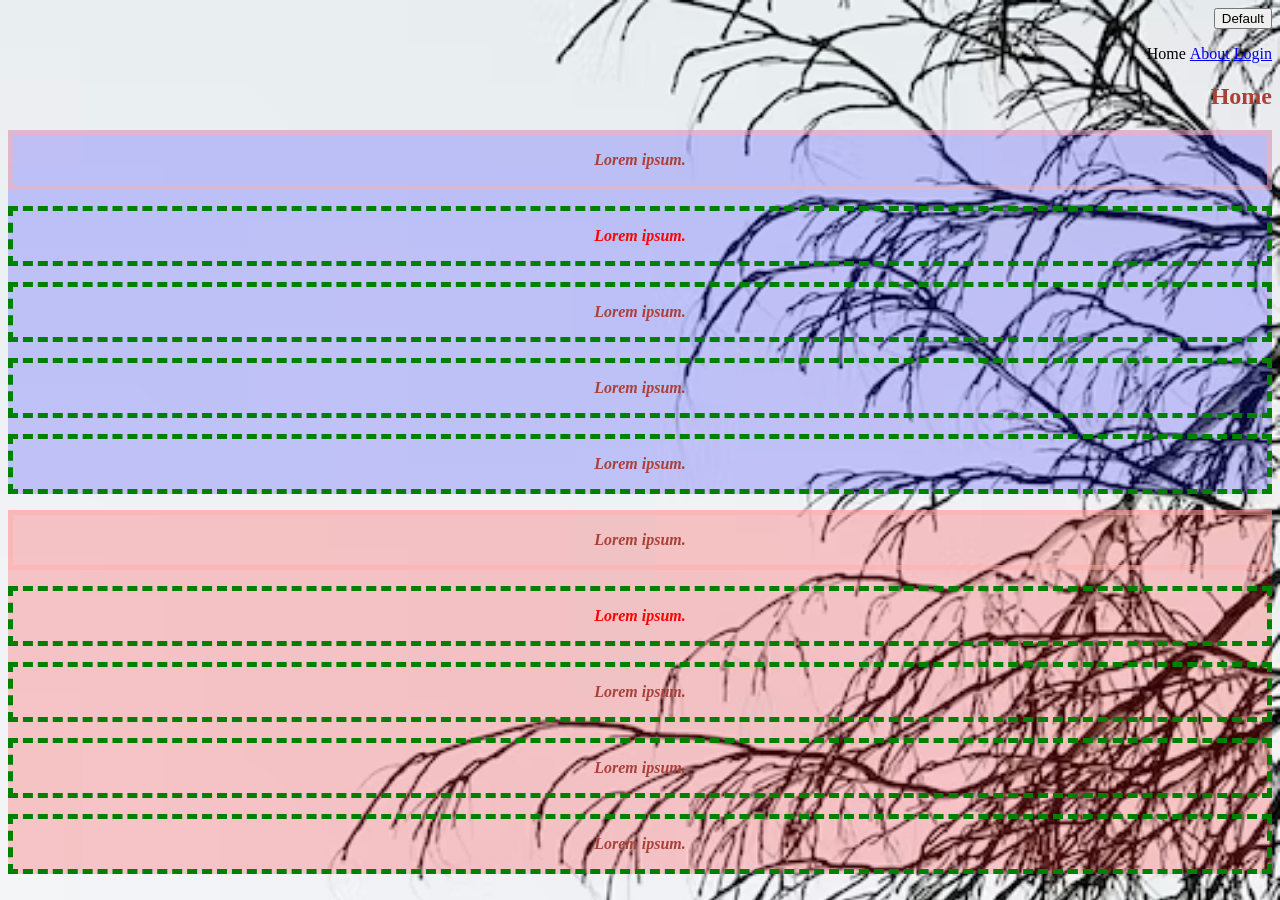
<file: CSS Lesson/index.html>
<!DOCTYPE html>
<html>
<head>
  <title>CSS</title>
  <link rel="stylesheet" type="text/css" href="style.css">
</head>
<body>
  <button class="btn btn-primary">Default</button>
  <header>
    <nav>
      <ul>
        <li>Home</li>
        <li><a href="about.html">About</a></li>
        <li><a href="login.html">Login</a></li>
      </ul>
    </nav>
  </header>
  <section>
    <h2>Home</h2>
    <div id="div1">
      <p>Lorem ipsum.</p>
      <p class="webtext active">Lorem ipsum.</p>
      <p class="webtext">Lorem ipsum.</p>
      <p class="webtext">Lorem ipsum.</p>
      <p class="webtext">Lorem ipsum.</p>
    </div>
    <div id="div2">
      <p>Lorem ipsum.</p>
      <p class="webtext active">Lorem ipsum.</p>
      <p class="webtext">Lorem ipsum.</p>
      <p class="webtext">Lorem ipsum.</p>
      <p class="webtext">Lorem ipsum.</p>
    </div>
  </section>
</body>
</html>
</file>
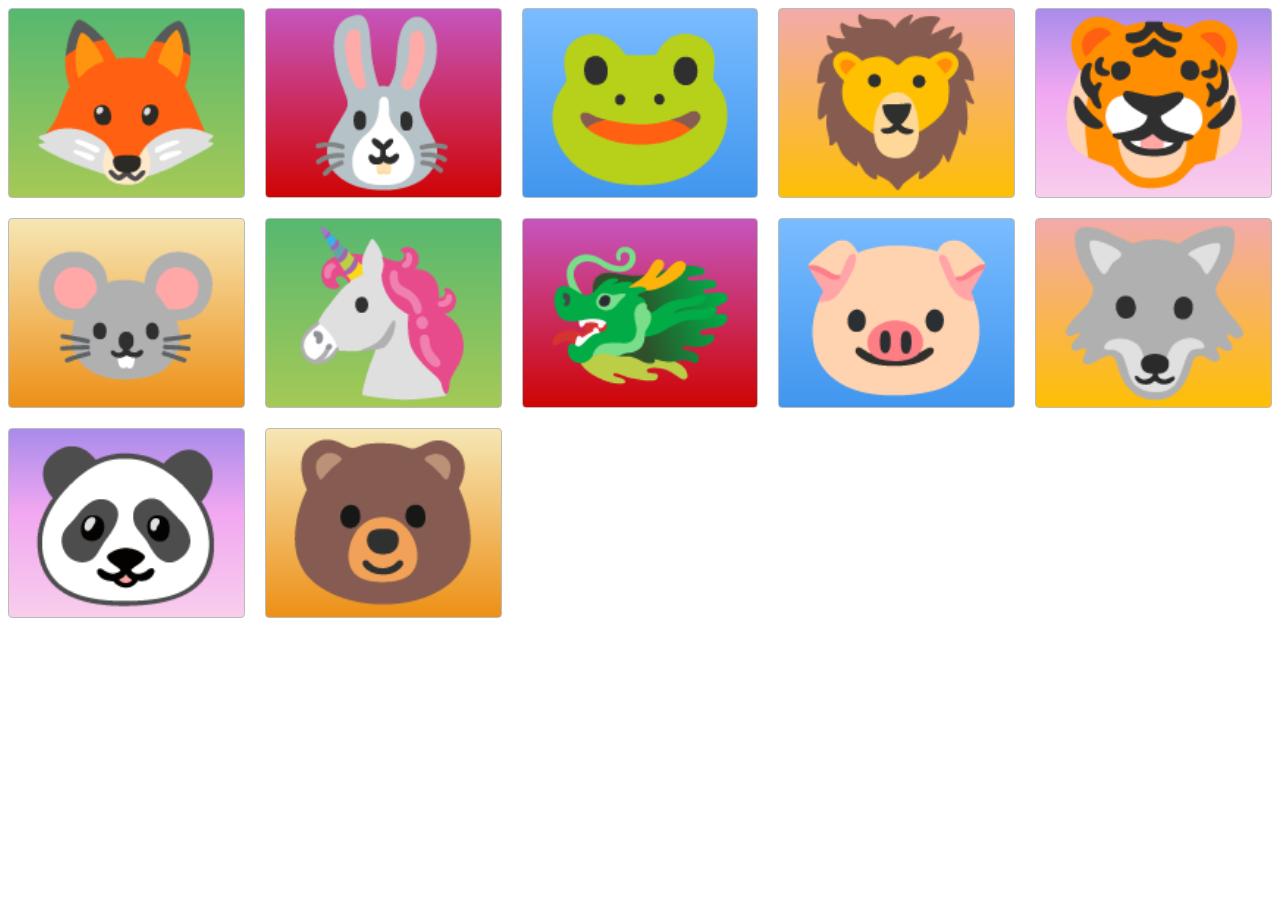
<file: Complete Web Developer/CSS Grid and CSS Layout/index.html>
<!DOCTYPE html>
<html>
<head>
  <!-- the below meta tag is default in most modern browsers. however if you have an
  older browser, the emojis may not show up properly. In which case you need this meta
  tag. Read more here: https://teamtreehouse.com/community/meta-charsetutf8-what-does-this-mean-or-what-does-it-do-i-deleted-it-from-the-code-and-nothing-changed -->
  <meta charset="utf-8" >
  <title>Grid Master</title>
  <link rel="stylesheet" type="text/css" href="./style.css">
</head>
<body>
  <div  class="container">
    <div class="zone green">🦊</div>
    <div class="zone red">🐰</div>
    <div class="zone blue">🐸</div>
    <div class="zone yellow">🦁</div>
    <div class="zone purple">🐯</div>
    <div class="zone brown">🐭</div>
    <div class="zone green">🦄</div>
    <div class="zone red">🐲</div>
    <div class="zone blue">🐷</div>
    <div class="zone yellow">🐺</div>
    <div class="zone purple">🐼</div>
    <div class="zone brown">🐻</div>
  </div>
</body>
</html>
</file>
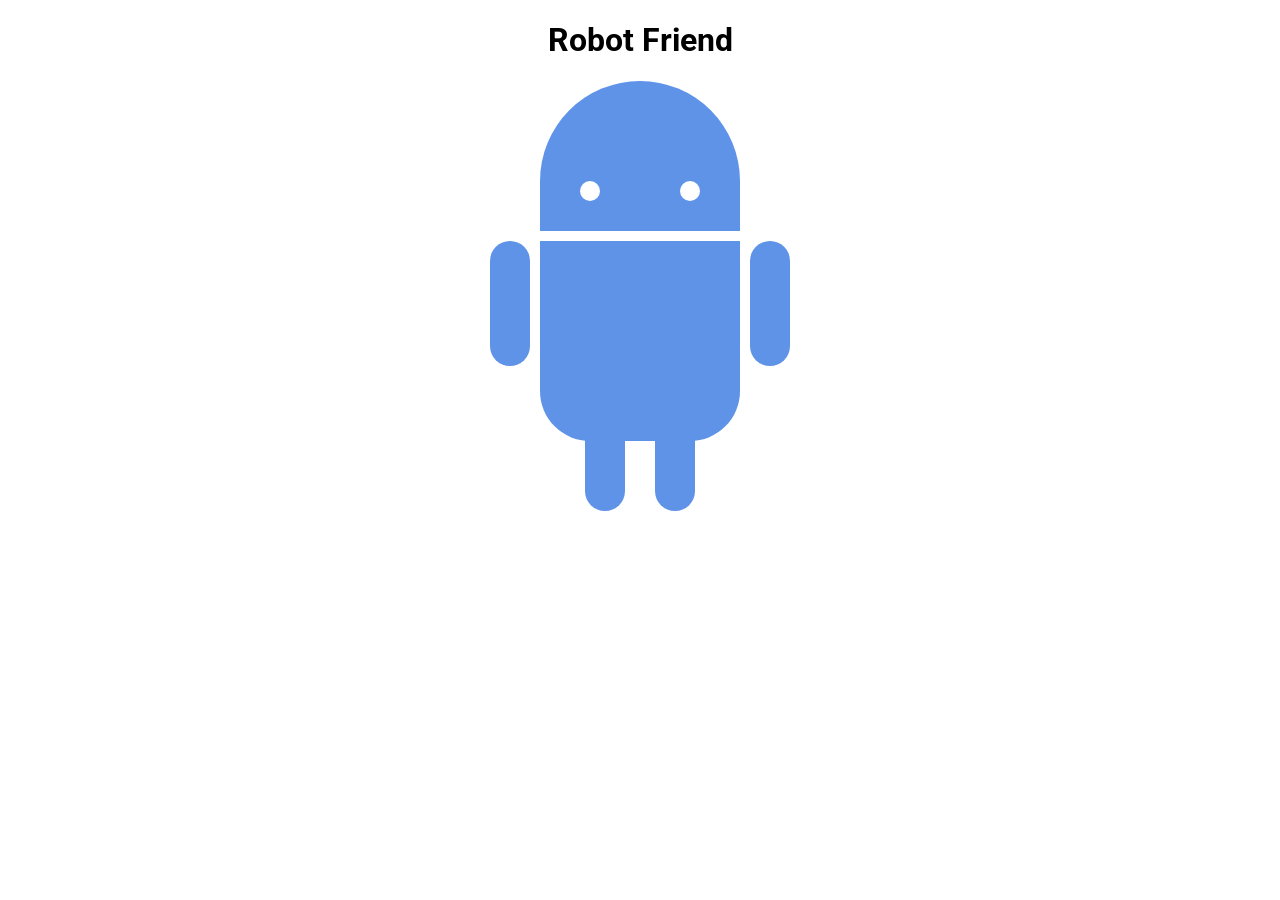
<file: Complete Web Developer/Robot/index.html>
<!DOCTYPE html>
<html>
<head>
	<title>RoboPage</title>
	<link rel="stylesheet" type="text/css" href="style.css">
	<link href="https://fonts.googleapis.com/css?family=Roboto" rel="stylesheet">
</head>
<body>
	<h1>Robot Friend</h1>
	<div class="robots">
		<div class="android"> 
			<div class="head"> 
				<div class="eyes"> 
					<div class="left_eye"></div> 
					<div class="right_eye"></div>
				</div> 
			</div> 
			<div class="upper_body"> 
				<div class="left_arm"></div> 
				<div class="torso"></div> 
				<div class="right_arm"></div> 
			</div> 
			<div class="lower_body"> 
				<div class="left_leg"></div> 
				<div class="right_leg"></div> 
			</div> 
		</div>
	</div>
</body>
</html>
</file>
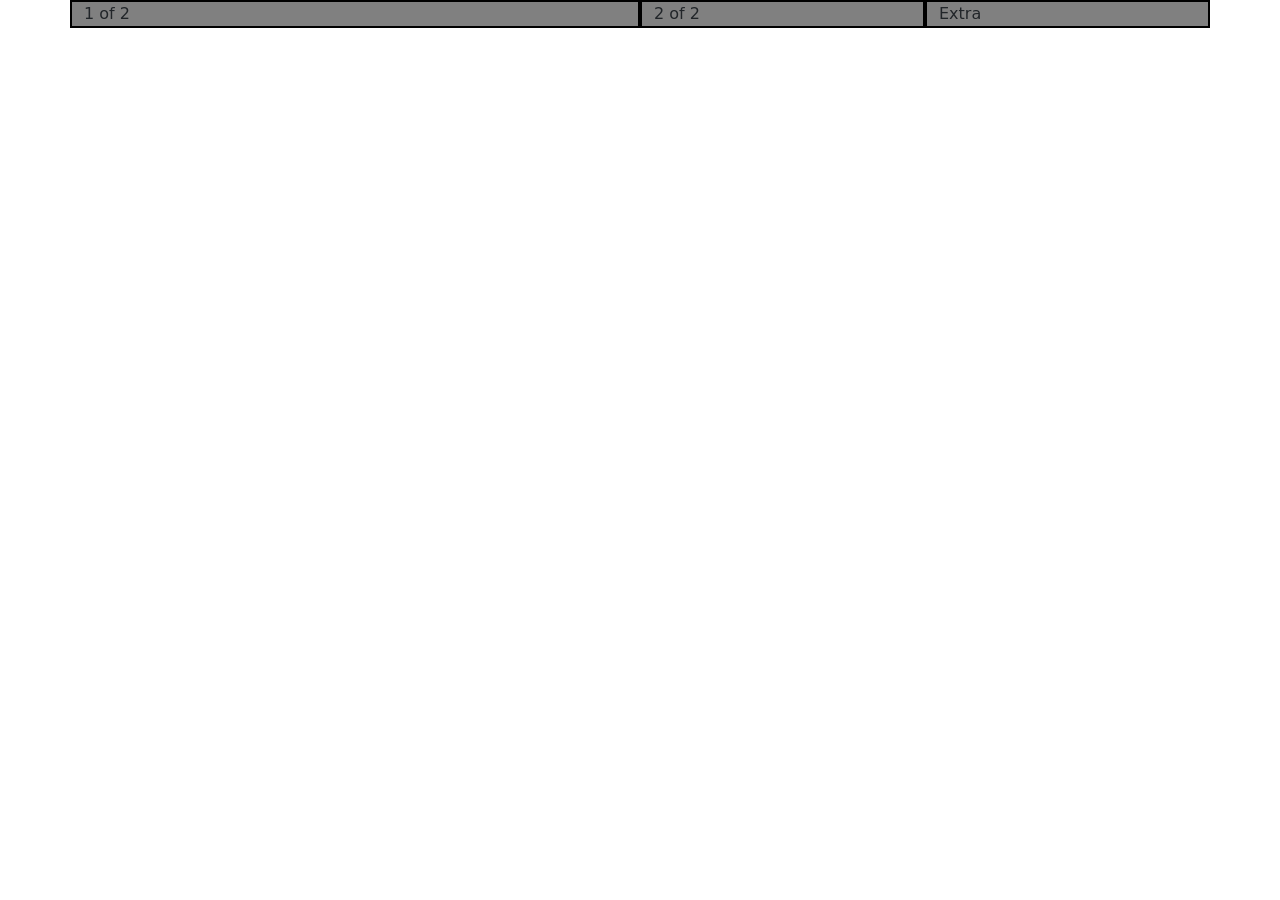
<file: Complete Web Developer/Bootstrap_Templates_Startup_Landing_Page/Bootstrap Intro/index.html>
<!DOCTYPE html>
<html>
  <head>
    <title>Bootstrap</title>
    <link href="https://cdn.jsdelivr.net/npm/bootstrap@5.3.0-alpha1/dist/css/bootstrap.min.css" rel="stylesheet" integrity="sha384-GLhlTQ8iRABdZLl6O3oVMWSktQOp6b7In1Zl3/Jr59b6EGGoI1aFkw7cmDA6j6gD" crossorigin="anonymous">
    <link href="./style.css" rel="stylesheet">
  </head>
  <body>
    <div class="container">
      <div class="row">
        <div class="col col-sm-6">
          1 of 2
        </div>
        <div class="col col-sm-3">
          2 of 2
        </div>
        <div class="col col-sm-3">
          Extra
        </div>
      </div>
    </div>
    <script src="https://cdn.jsdelivr.net/npm/bootstrap@5.3.0-alpha1/dist/js/bootstrap.bundle.min.js" integrity="sha384-w76AqPfDkMBDXo30jS1Sgez6pr3x5MlQ1ZAGC+nuZB+EYdgRZgiwxhTBTkF7CXvN" crossorigin="anonymous"></script>
  </body>
</html>
</file>
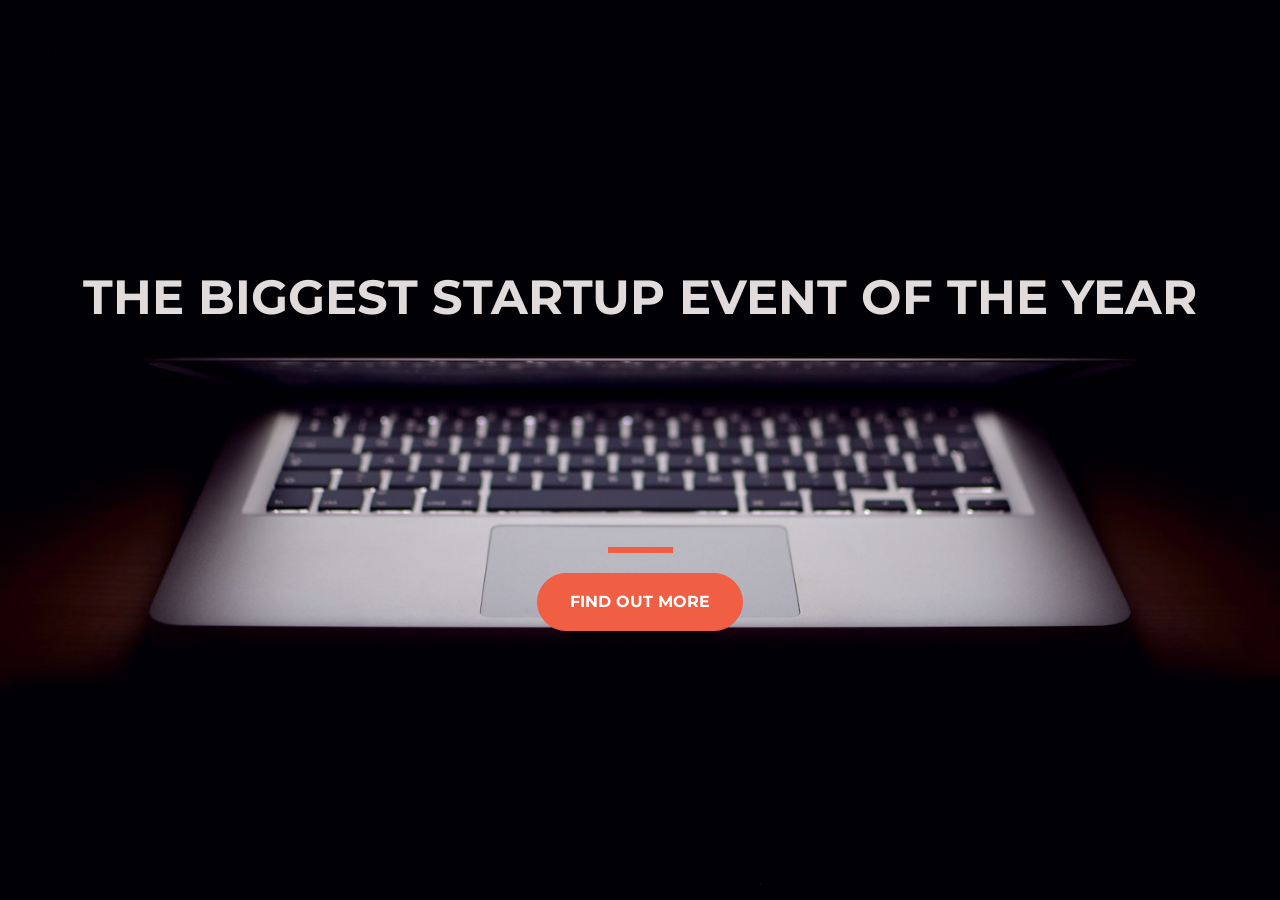
<file: Complete Web Developer/Bootstrap_Templates_Startup_Landing_Page/StartUp Landing Page/index.html>
<!DOCTYPE html>
<html>
  <head>
    <title>Startup</title>
    <!-- Required meta tags -->
    <meta charset="utf-8">
    <meta name="viewport" content="width=device-width, initial-scale=1, shrink-to-fit=no">
    <!-- Google Fonts -->
    <link href="https://fonts.googleapis.com/css?family=Montserrat" rel="stylesheet">

    <!-- Note that the below Bootstrap file is a specific version. If you grab the most
    current from Bootstrap website, you will see the button grow transition being a lot faster
    than in my video.  Use whichever style sheet you like best! -->
    <!-- Bootstrap CSS from a CDN. This way you don't have to include the bootstrap file yourself -->
<!-- CSS only -->
    <link href="https://cdn.jsdelivr.net/npm/bootstrap@5.2.1/dist/css/bootstrap.min.css" rel="stylesheet" integrity="sha384-iYQeCzEYFbKjA/T2uDLTpkwGzCiq6soy8tYaI1GyVh/UjpbCx/TYkiZhlZB6+fzT" crossorigin="anonymous">    <!-- My own stylesheet -->
    <link href="style.css" rel="stylesheet">
  </head>
  <body>
    <div class="container d-flex align-items-center h-100 justify-content-center">
      <div class="row">
        <header class="text-center col-12">
          <h1 class="text-uppercase"><strong>The Biggest Startup Event of The Year</strong></h1>
        </header>
        <div class="buffer col-12 "></div>
        <section class="text-center col-12">
          <hr>
          <a href="https://mailchi.mp/369bf9eb1291/ztmstudents">
            <button class="btn btn-primary btn-xl">Find Out More</button>
          </a>
        </section>
      </div>
    </div>
  </body>
</html>
</file>
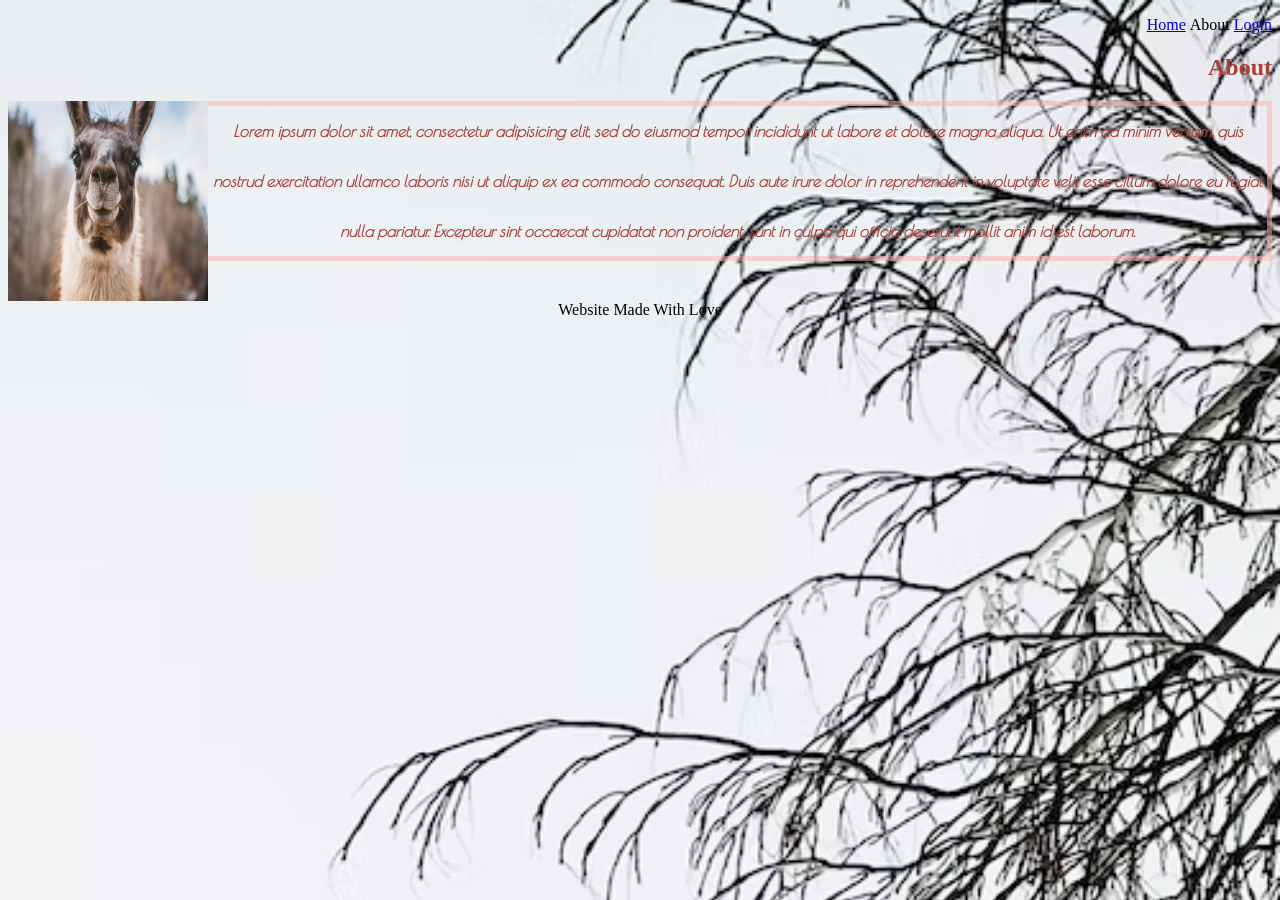
<file: CSS Lesson/about.html>
<!DOCTYPE html>
<html>
<head>
  <title>My first website!</title>
  <link rel="stylesheet" type="text/css" href="style.css">
  <link rel="preconnect" href="https://fonts.googleapis.com">
  <link rel="preconnect" href="https://fonts.gstatic.com" crossorigin>
  <link href="https://fonts.googleapis.com/css2?family=Lato:ital,wght@0,100;0,300;0,400;0,700;0,900;1,100;1,300;1,400;1,700;1,900&family=Poiret+One&family=Rowdies:wght@300;400;700&display=swap" rel="stylesheet">
</head>
<body>
  <header>
    <nav>
      <ul>
        <li><a href="index.html">Home</a></li>
        <li>About</li>
        <li><a href="login.html">Login</a></li>
      </ul>
    </nav>
  </header>
  <section>
    <h2>About</h2>
    <img src="lama-7024125__480.jpg" alt="Lama" width="200px" height="200px">
    <p>Lorem ipsum dolor sit amet, consectetur adipisicing elit, sed do eiusmod
    tempor incididunt ut labore et dolore magna aliqua. Ut enim ad minim veniam,
    quis nostrud exercitation ullamco laboris nisi ut aliquip ex ea commodo
    consequat. Duis aute irure dolor in reprehenderit in voluptate velit esse
    cillum dolore eu fugiat nulla pariatur. Excepteur sint occaecat cupidatat non
    proident, sunt in culpa qui officia deserunt mollit anim id est laborum.</p>
  </section>
  <footer>Website Made With Love</footer>
</body>
</html>
</file>
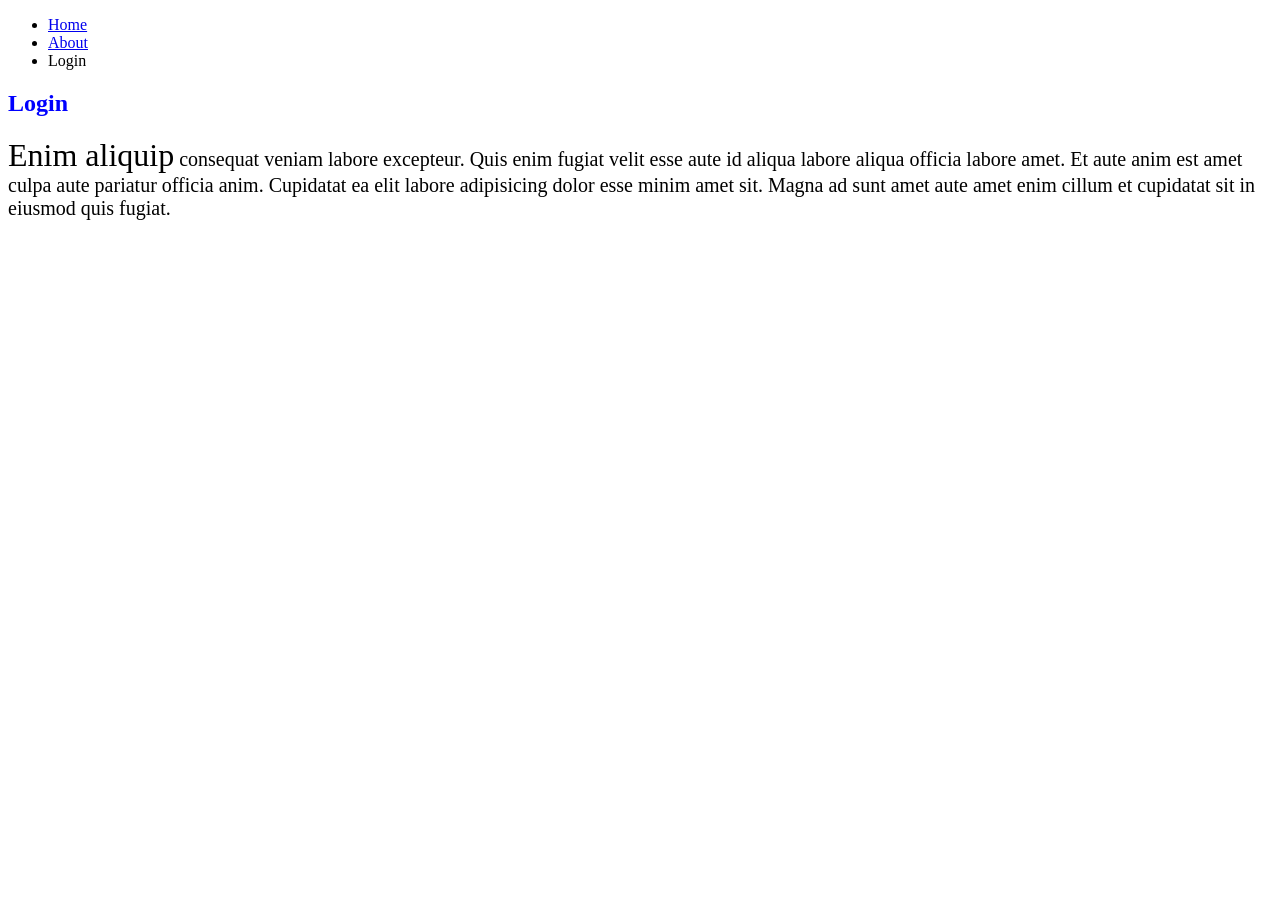
<file: CSS Lesson/login.html>
<!DOCTYPE html>
<html>
<head>
  <title>My first website!</title>
  <link rel="stylesheet" type="text/css" href="style2.css">
  <!-- style can also  be added using inline styling or html "style" tag.
  with style tag you write the css inbetween the style open and close tag like you would in a css file
  -->
</head>
<body>
  <header>
    <nav>
      <ul>
        <li><a href="index.html">Home</a></li>
        <li><a href="about.html">About</a></li>
        <li>Login</li>
      </ul>
    </nav>
  </header>
  <section>
    <h2>Login</h2>
    <p><span>Enim aliquip</span> consequat veniam labore excepteur. Quis enim fugiat velit esse aute id aliqua labore aliqua officia labore amet. Et aute anim est amet culpa aute pariatur officia anim. Cupidatat ea elit labore adipisicing dolor esse minim amet sit. Magna ad sunt amet aute amet enim cillum et cupidatat sit in eiusmod quis fugiat.</p>
  </section>
</body>
</html>
</file>
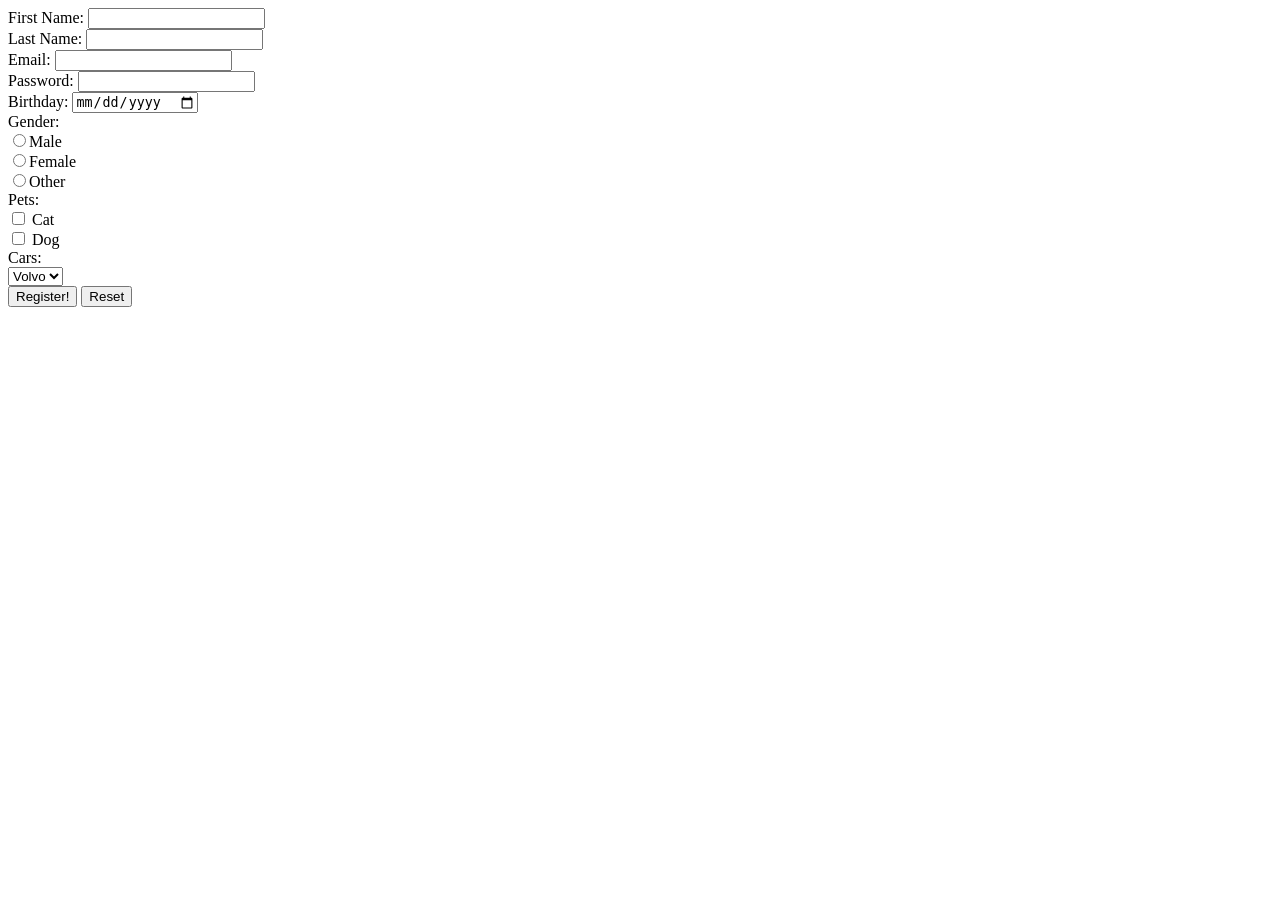
<file: First Website/register.html>
<!DOCTYPE html>
<html>
  <head>
    <title>Register</title>
  </head>
  <body>
    <!-- Use GET, not POST -->
    <!-- div is a block container for page content -->
    <!-- span is an inline container for page content -->
    <span></span>
    <div>
      <form method="GET">
        First Name: <input type="text" name="firstname"><br>
        Last Name: <input type="text" name="lastname"><br>
        Email: <input type="email" name="email"><br>
        Password: <input typpe="password" min="5" name="password"><br>
        Birthday:  <input type="date" name="birthday"><br>
        Gender:  <br>
        <input type="radio" name="gender" value="male">Male<br>
        <input  type="radio" name="gender" value="female">Female<br>
        <input type="radio" name="gender" value="other">Other<br>
        Pets: <br>
        <input type="checkbox" name="cat"> Cat<br>
        <input type="checkbox" name="dog"> Dog<br>
        Cars: <br>
        <select name="cars">
          <option value="volvo">Volvo</option>
          <option value="Audi">Audi</option>
        </select><br>
        <input type="submit" value="Register!">
        <input type="reset">
      </form>
    </div>
  </body>
</html>
</file>
<file: CSS Lesson/style.css>
* {
  text-align: right;
}

body {
  background-image: url(background.avif);
  background-size: cover;
}

h2 {
  color: #AA4139;
}

p {
  color: #AA4139;
  text-align: center;
  border: 5px solid rgba(255, 176, 170, 0.5);
  cursor: pointer;
}

p {
  line-height: 50px;
  font-style: italic;
  font-weight: bold;
  font-size: 100%;
  font-family: 'Poiret One', cursive;
}

img {
  float: left;
}

footer {
  clear: both;
  text-align: center;
}

li {
  list-style: none;
  display: inline-block;
}

.webtext {
  border: 5px dashed green;
}

.active {
  color: red;
}

#div1 {
  background: rgba(0, 0, 255, 0.2);
}

#div2 {
  background: rgba(255, 0, 0, 0.2);
}
</file>
<file: Complete Web Developer/CSS Grid and CSS Layout/style.css>
.container {
    display: grid;
    gap: 20px;
    grid-template-columns: repeat(auto-fill,  minmax(200px, 1fr));
    grid-template-rows: 1fr;
}

.zone {
    cursor:pointer;
    /* display:inline-block; */
    text-align: center;
    font-size:10em;
    border-radius:4px;
    border:1px solid #bbb;
    transition: all 0.3s linear;
}

.zone:hover {
    -webkit-box-shadow:rgba(0,0,0,0.8) 0px 5px 15px, inset rgba(0,0,0,0.15) 0px -10px 20px;
    -moz-box-shadow:rgba(0,0,0,0.8) 0px 5px 15px, inset rgba(0,0,0,0.15) 0px -10px 20px;
    -o-box-shadow:rgba(0,0,0,0.8) 0px 5px 15px, inset rgba(0,0,0,0.15) 0px -10px 20px;
    box-shadow:rgba(0,0,0,0.8) 0px 5px 15px, inset rgba(0,0,0,0.15) 0px -10px 20px;
}


/*https://paulund.co.uk/how-to-create-shiny-css-buttons*/
/***********************************************************************
 *  Green Background
 **********************************************************************/
.green{
    background: #56B870; /* Old browsers */
    background: -moz-linear-gradient(top, #56B870 0%, #a5c956 100%); /* FF3.6+ */
    background: -webkit-gradient(linear, left top, left bottom, color-stop(0%,#56B870), color-stop(100%,#a5c956)); /* Chrome,Safari4+ */
    background: -webkit-linear-gradient(top, #56B870 0%,#a5c956 100%); /* Chrome10+,Safari5.1+ */
    background: -o-linear-gradient(top, #56B870 0%,#a5c956 100%); /* Opera 11.10+ */
    background: -ms-linear-gradient(top, #56B870 0%,#a5c956 100%); /* IE10+ */
    background: linear-gradient(top, #56B870 0%,#a5c956 100%); /* W3C */
}

/***********************************************************************
 *  Red Background
 **********************************************************************/
.red{
    background: #C655BE; /* Old browsers */
    background: -moz-linear-gradient(top, #C655BE 0%, #cf0404 100%); /* FF3.6+ */
    background: -webkit-gradient(linear, left top, left bottom, color-stop(0%,#C655BE), color-stop(100%,#cf0404)); /* Chrome,Safari4+ */
    background: -webkit-linear-gradient(top, #C655BE 0%,#cf0404 100%); /* Chrome10+,Safari5.1+ */
    background: -o-linear-gradient(top, #C655BE 0%,#cf0404 100%); /* Opera 11.10+ */
    background: -ms-linear-gradient(top, #C655BE 0%,#cf0404 100%); /* IE10+ */
    background: linear-gradient(top, #C655BE 0%,#cf0404 100%); /* W3C */
}

/***********************************************************************
 *  Yellow Background
 **********************************************************************/
.yellow{
    background: #F3AAAA; /* Old browsers */
    background: -moz-linear-gradient(top, #F3AAAA 0%, #febf04 100%); /* FF3.6+ */
    background: -webkit-gradient(linear, left top, left bottom, color-stop(0%,#F3AAAA), color-stop(100%,#febf04)); /* Chrome,Safari4+ */
    background: -webkit-linear-gradient(top, #F3AAAA 0%,#febf04 100%); /* Chrome10+,Safari5.1+ */
    background: -o-linear-gradient(top, #F3AAAA 0%,#febf04 100%); /* Opera 11.10+ */
    background: -ms-linear-gradient(top, #F3AAAA 0%,#febf04 100%); /* IE10+ */
    background: linear-gradient(top, #F3AAAA 0%,#febf04 100%); /* W3C */
}

/***********************************************************************
 *  Blue Background
 **********************************************************************/
.blue{
    background: #7abcff; /* Old browsers */
    background: -moz-linear-gradient(top, #7abcff 0%, #60abf8 44%, #4096ee 100%); /* FF3.6+ */
    background: -webkit-gradient(linear, left top, left bottom, color-stop(0%,#7abcff), color-stop(44%,#60abf8), color-stop(100%,#4096ee)); /* Chrome,Safari4+ */
    background: -webkit-linear-gradient(top, #7abcff 0%,#60abf8 44%,#4096ee 100%); /* Chrome10+,Safari5.1+ */
    background: -o-linear-gradient(top, #7abcff 0%,#60abf8 44%,#4096ee 100%); /* Opera 11.10+ */
    background: -ms-linear-gradient(top, #7abcff 0%,#60abf8 44%,#4096ee 100%); /* IE10+ */
    background: linear-gradient(top, #7abcff 0%,#60abf8 44%,#4096ee 100%); /* W3C */
}

/***********************************************************************
 *  Purple Background
 **********************************************************************/
.purple {
    background: #A88BEB; /* Old browsers */
    background: -moz-linear-gradient(top, #A88BEB 0%, #F1A7F1 44%, #F8CEEC 100%); /* FF3.6+ */
    background: -webkit-gradient(linear, left top, left bottom, color-stop(0%,#A88BEB), color-stop(44%,#F1A7F1), color-stop(100%,#F8CEEC)); /* Chrome,Safari4+ */
    background: -webkit-linear-gradient(top, #A88BEB 0%,#F1A7F1 44%,#F8CEEC 100%); /* Chrome10+,Safari5.1+ */
    background: -o-linear-gradient(top, #A88BEB 0%,#F1A7F1 44%,#F8CEEC 100%); /* Opera 11.10+ */
    background: -ms-linear-gradient(top, #A88BEB 0%,#F1A7F1 44%,#F8CEEC 100%); /* IE10+ */
    background: linear-gradient(top, #A88BEB 0%,#F1A7F1 44%,#F8CEEC 100%); /* W3C */
}

/***********************************************************************
 *  Brown Background
 **********************************************************************/
.brown {
    background: #f6e6b4; /* Old browsers */
    background: -moz-linear-gradient(top, #f6e6b4 0%, #ed9017 100%); /* FF3.6+ */
    background: -webkit-gradient(linear, left top, left bottom, color-stop(0%,#f6e6b4), color-stop(100%,#ed9017)); /* Chrome,Safari4+ */
    background: -webkit-linear-gradient(top, #f6e6b4 0%,#ed9017 100%); /* Chrome10+,Safari5.1+ */
    background: -o-linear-gradient(top, #f6e6b4 0%,#ed9017 100%); /* Opera 11.10+ */
    background: -ms-linear-gradient(top, #f6e6b4 0%,#ed9017 100%); /* IE10+ */
    background: linear-gradient(top, #f6e6b4 0%,#ed9017 100%); /* W3C */
    filter: progid:DXImageTransform.Microsoft.gradient( startColorstr='#f6e6b4', endColorstr='#ed9017',GradientType=0 ); /* IE6-9 */
}
</file>
<file: Complete Web Developer/Robot/style.css>
h1 {
	text-align: center;
	font-family: 'Roboto', sans-serif;
}

.robots {
	flex-wrap: wrap;
	display: flex;
	justify-content: center;
}

.head, 
.left_arm, 
.torso, 
.right_arm, 
.left_leg, 
.right_leg {
	 background-color: #5f93e8;
}

.head { 
	width: 200px; 
	margin: 0 auto; 
	height: 150px; 
	border-radius: 200px 200px 0 0; 
	margin-bottom: 10px;
} 

.eyes {
	display: flex
}

.head:hover {
	width: 300px;
    transition: 1s ease-in-out;
}

.upper_body { 
	width: 300px; 
	height: 150px;
	display: flex; 
} 

.left_arm, .right_arm { 
	width: 40px; 
	height: 125px;
	border-radius: 100px; 
} 

.left_arm { 
	margin-right: 10px; 
} 

.right_arm { 
	margin-left: 10px; 
} 

.torso { 
	width: 200px; 
	height: 200px;
	border-radius: 0 0 50px 50px; 
} 

.lower_body { 
	width: 200px; 
	height: 200px;
	/* This is another useful property. Hmm what do you think it does?*/
	margin: 0 auto;
	display: flex; 
} 

.left_leg, .right_leg { 
	width: 40px; 
	height: 120px;
	border-radius: 0 0 100px 100px; 
} 

.left_leg { 
	margin-left: 45px; 
} 

.left_leg:hover {
	-webkit-transform: rotate(20deg);
    -moz-transform: rotate(20deg);
    -o-transform: rotate(20deg);
    -ms-transform: rotate(20deg);
    transform: rotate(20deg);
}

.right_leg { 
	margin-left: 30px; 
}

.left_eye, .right_eye { 
	width: 20px; 
	height: 20px; 
	border-radius: 15px; 
	background-color: white;  
} 

.left_eye { 
	/* These properties are new and you haven't encountered
	in this course. Check out CSS Tricks to see what it does! */
	position: relative; 
	top: 100px; 
	left: 40px; 
} 

.right_eye { 
	position: relative; 
	top: 100px; 
	left: 120px; 
}
</file>
<file: Complete Web Developer/Bootstrap_Templates_Startup_Landing_Page/Bootstrap Intro/style.css>
.col {
  background-color: grey;
  border: 2px solid black;
}
</file>
<file: Complete Web Developer/Bootstrap_Templates_Startup_Landing_Page/StartUp Landing Page/style.css>
body,
html {
  width: 100%;
  height: 100%;
  font-family: 'Montserrat', sans-serif;
  background: url(header.jpg) no-repeat center center fixed;
  -webkit-background-size: cover;
  -moz-background-size: cover;
  -o-background-size: cover;
  background-size: cover;
}

h1 {
  font-size: 3rem;
  color: #e2dbdb;
}

hr {
  margin: 20px auto;
  color: #F05F44;
  border: 3px solid #F05F44;
  max-width: 65px;
  opacity: 1;
}

.buffer {
  height: 12rem;
}

.btn {
  font-weight: 700;
  border-radius: 300px;
  text-transform: uppercase;
}

.btn-primary {
  background-color: #F05F44;
  border-color: #F05F44;
}

/* bs 5 way of editing btn. both ways work.*/
/* .btn-primary {
  background-color: #F05F44;
  border-color: #F05F44;
  --bs-btn-hover-bg: #ee4b08;
  --bs-btn-hover-border-color: #ee4b08;
} */

.btn-primary:first-child:hover, :not(.btn-check)+.btn:hover {
  background-color: #ee4b08;
  border-color: #ee4b08;
  border-width: 4px;
}

.btn-xl {
  padding: 1rem 2rem;
}
</file>
<file: CSS Lesson/style2.css>
h2 {
  color: blue;
}

p {
  font-size: 20px;
}

/* em = x times the size of the containing element. (ex p font-size = 20 them 5em = 100px) */
/* rem = times the documents size */
span {
  font-size: 2rem;
}
</file>
